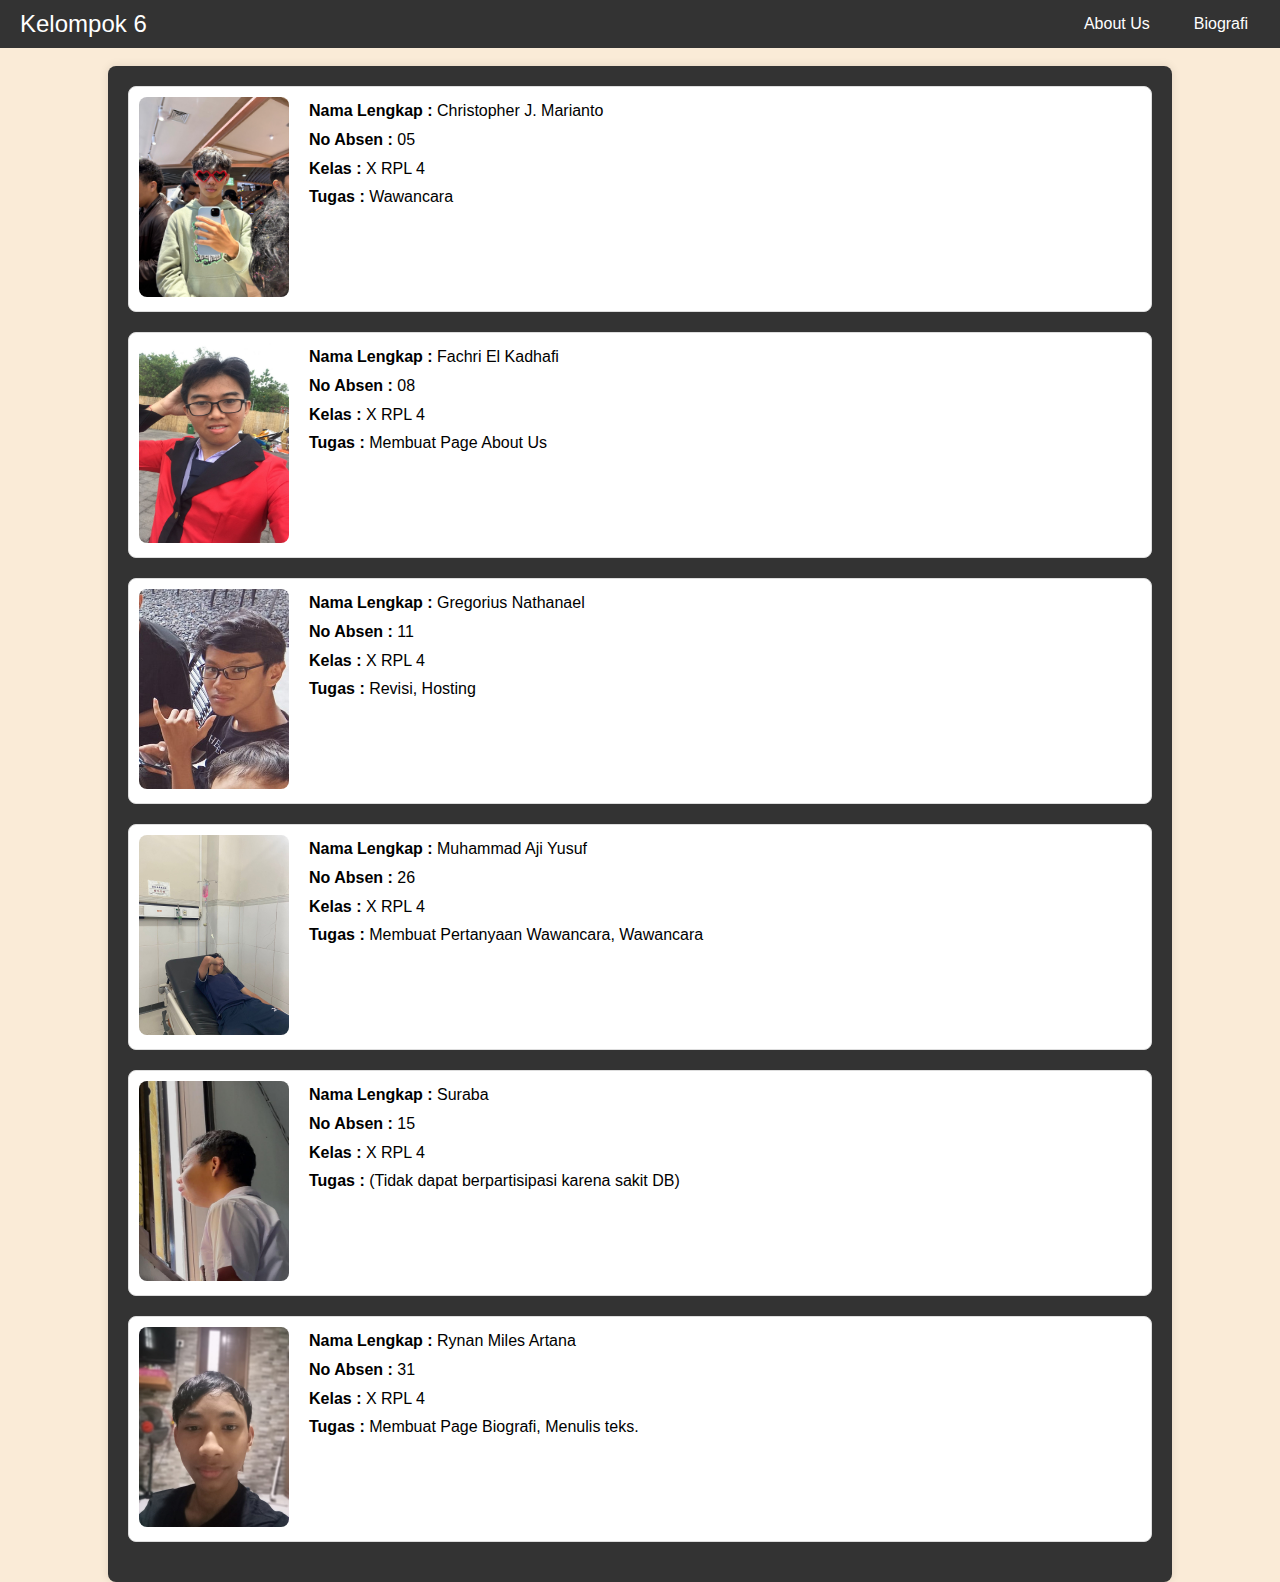
<file: about_us.html>
<!DOCTYPE html>
<html lang="en">
<head>
    <meta charset="UTF-8">
    <meta name="viewport" content="width=device-width, initial-scale=1.0">
    <title>Biografi Guru / About Us</title>
    <link rel="stylesheet" href="styleB.css">
    <link rel="icon" type="image/x-icon" href="TI.png">
</head>
<body>
    <nav>
        <div class="logo">Kelompok 6</div>
        <ul>
            <li><a href="about_us.html">About Us</a></li>
            <li><a href="index.html">Biografi</a></li>
        </ul>
    </nav>
    <br>
    <div class="container">
        <div class="card">
            <div class="photo">
                <img src="Christ.jpg" alt="Foto Siswa">
            </div>
            <div class="info">
                <strong>Nama Lengkap :</strong> Christopher J. Marianto<br>
                <strong>No Absen :</strong> 05<br>
                <strong>Kelas :</strong> X RPL 4<br>
                <strong>Tugas :</strong> Wawancara <br>
            </div>
        </div>

            <div class="card">
                <div class="photo">
                    <img src="Fachri.jpg" alt="Foto Siswa">
                </div>
                <div class="info">
                    <strong>Nama Lengkap :</strong> Fachri El Kadhafi<br>
                    <strong>No Absen :</strong> 08<br>
                    <strong>Kelas :</strong> X RPL 4<br>
                    <strong>Tugas :</strong> Membuat Page About Us <br>
                </div>
            </div>

                <div class="card">
                    <div class="photo">
                        <img src="Greg.jpg" alt="Foto Siswa">
                    </div>
                    <div class="info">
                        <strong>Nama Lengkap :</strong> Gregorius Nathanael<br>
                        <strong>No Absen :</strong> 11<br>
                        <strong>Kelas :</strong> X RPL 4<br>
                        <strong>Tugas :</strong> Revisi, Hosting <br>
                    </div>
                </div>

                <div class="card">
                    <div class="photo">
                        <img src="Aji.jpg" alt="Foto Siswa">
                    </div>
                    <div class="info">
                        <strong>Nama Lengkap :</strong> Muhammad Aji Yusuf<br>
                        <strong>No Absen :</strong> 26<br>
                        <strong>Kelas :</strong> X RPL 4<br>
                        <strong>Tugas :</strong> Membuat Pertanyaan Wawancara, Wawancara <br>
                    </div>
                </div>

                <div class="card">
                    <div class="photo">
                        <img src="SurabaGantengOhMyGawd.jpg" alt="Foto Siswa">
                    </div>
                    <div class="info">
                        <strong>Nama Lengkap :</strong> Suraba<br>
                        <strong>No Absen :</strong> 15<br>
                        <strong>Kelas :</strong> X RPL 4<br>
                        <strong>Tugas :</strong> (Tidak dapat berpartisipasi karena sakit DB)<br>
                    </div>
                </div>

                <div class="card">
                    <div class="photo">
                        <img src="Rynan.jpg" alt="Foto Siswa">
                    </div>
                    <div class="info">
                        <strong>Nama Lengkap :</strong> Rynan Miles Artana<br>
                        <strong>No Absen :</strong> 31<br>
                        <strong>Kelas :</strong> X RPL 4<br>
                        <strong>Tugas :</strong> Membuat Page Biografi, Menulis teks. <br>
                    </div>
                </div>
</body>
</html>
</file>
<file: styleB.css>
body {
    margin: 0;
    background-color: #faebd7;
    font-family: Arial, sans-serif;
}

nav {
    display: flex;
    justify-content: space-between;
    align-items: center;
    background-color: #333;
    padding: 10px 20px;
}

nav .logo {
    color: white;
    font-size: 24px;
}

nav ul {
    list-style: none;
    display: flex;
    margin: 0;
    padding: 0;
}

nav ul li {
    margin-left: 20px;
}

nav ul li a {
    text-decoration: none;
    color: white;
    padding: 8px 12px;
    transition: background-color 0.3s;
}

nav ul li a:hover {
    background-color: #575757;
    border-radius: 4px;
}
        body {
            font-family: Arial, sans-serif;
            background-color: #faebd7;
            margin: 0;
            padding: 0;
        }
        .container {
            width: 80%;
            margin: auto ;
            padding: 20px;
            background: #333;
            border-radius: 8px;
            box-shadow: 0 0 10px rgba(0, 0, 0, 0.1);
        }
        .card {
            display: flex;
            margin-bottom: 20px;
            padding: 10px;
            border: 1px solid #ddd;
            border-radius: 8px;
            background: white;
        }
        .photo {
            margin-right: 20px;
        }
        .photo img {
            width: 150px;
            height: 200px;
            border-radius: 8px;
        }
        .info {
            line-height: 1.8;
        }
        .info a {
            color: blue;
            text-decoration: none;
        }
</file>
